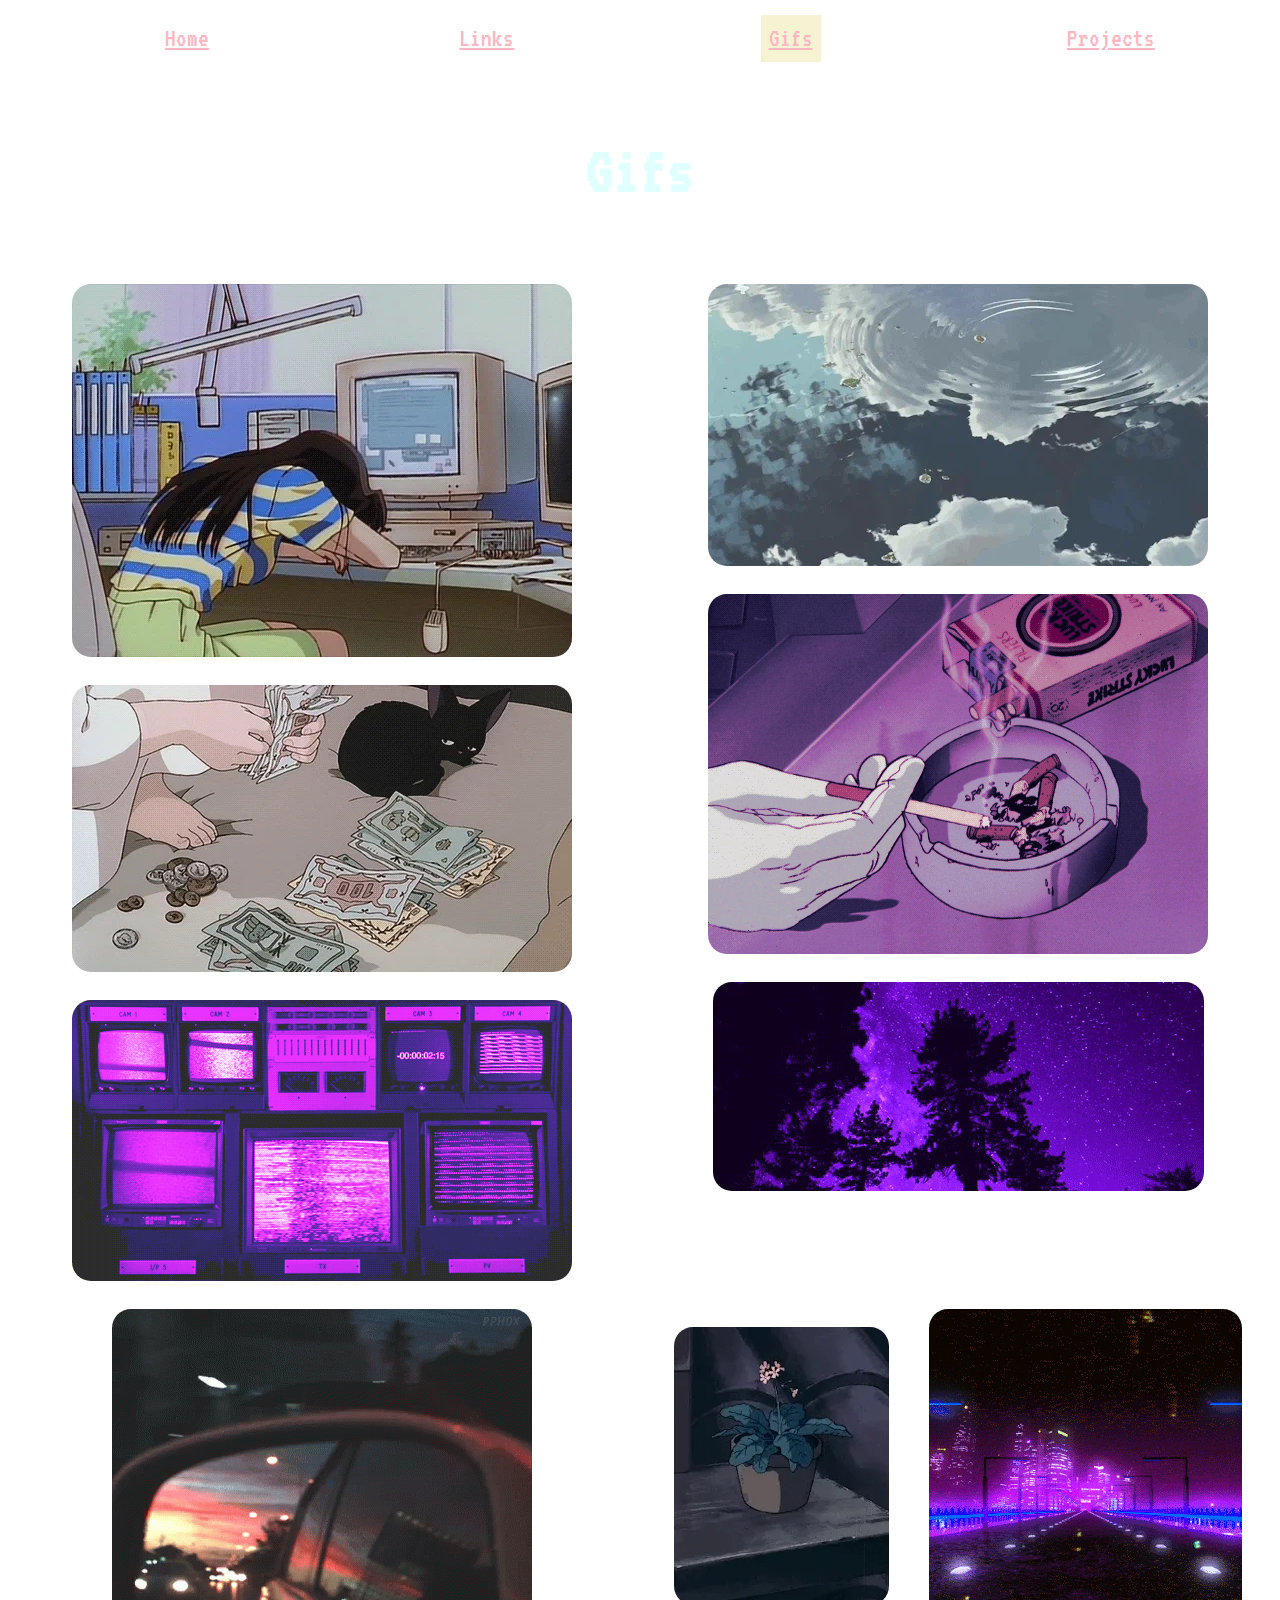
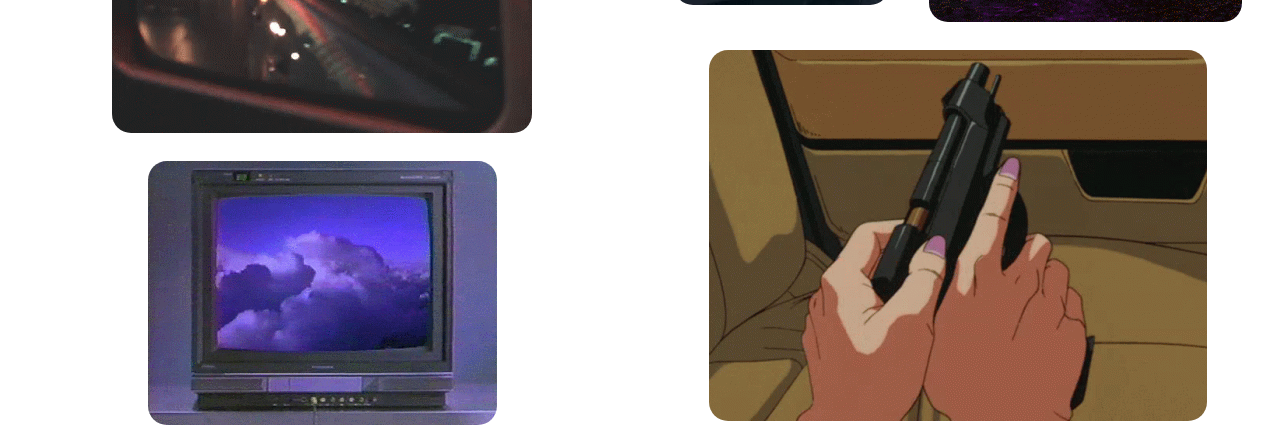
<file: gifs.html>
<!DOCTYPE html>
<html>
<title> grrrrr </title>

<link rel="stylesheet" href="https://www.w3schools.com/w3css/4/w3.css">
<link href="https://fonts.googleapis.com/css2?family=VT323&display=swap" rel="stylesheet">
<link rel="stylesheet" href="style2.css">

<style>
  body {
    background-image: url("https://66.media.tumblr.com/03ad1aa48d7db9fe358646366e90e4ff/tumblr_pbhps0uwWH1x42gcxo1_1280.png");

  }
</style>
<header>
  <nav>
    <ul>
      <li><a href="index.html">Home</a></li>
      <li><a href="links.html">Links</a></li>
      <li class="currentPage"><a href="gifs.html">Gifs</a></li>
      <li><a href="projects.html">Projects</a></li>
  </nav>
</header>

<body>
  <div>
    <br>
    <h1>Gifs</h1>
    <br>
    <div class="row">
      <div class="column">
        <img src="gifs/asleep_at_pc.webp" onclick="onClick(this)">
        <img src="gifs/cat_money.webp" onclick="onClick(this)">
        <img src="gifs/purple_static.webp" onclick="onClick(this)">
      </div>
      <div class="column">
        <img src="gifs/pond_water.webp" onclick="onClick(this)">
        <img src="gifs/purple_cig.webp" onclick="onClick(this)">
        <img src="gifs/purple_stars.webp" onclick="onClick(this)">
      </div>
      <div class="column">
        <img src="gifs/rearview_mirror.gif" onclick="onClick(this)">
        <img src="gifs/tv_clouds.gif" onclick="onClick(this)">
      </div>
      <div class="column">
        <img src="gifs/plant_rain.webp" onclick="onClick(this)">
        <img src="gifs/purple_road.webp" onclick="onClick(this)">
        <img src="gifs/gun.gif" onclick="onClick(this)">
      </div>
    </div>
  </div>

  <div id="modal01" class="w3-modal" onclick="this.style.display='none'">
    <div class="w3-modal-content w3-animate-zoom">
      <img class = "center123" id="img01" style="width:100%">
    </div>
  </div>

  <button onclick="topFunction()" id="myBtn" title="Return to Top">Top</button>
  <script>
    //Get the button:
    mybutton = document.getElementById("myBtn");
    // When the user scrolls down 20px from the top of the document, show the button
    window.onscroll = function () {
      scrollFunction()
    };
    function scrollFunction() {
      if (document.body.scrollTop > 20 || document.documentElement.scrollTop > 20) {
        mybutton.style.display = "block";
      } else {
        mybutton.style.display = "none";
      }
    }
    // When the user clicks on the button, scroll to the top of the document
    function topFunction() {
      document.body.scrollTop = 0; // For Safari
      document.documentElement.scrollTop = 0; // For Chrome, Firefox, IE and Opera
    }




    function onClick(element) {
      document.getElementById("img01").src = element.src;
      document.getElementById("modal01").style.display = "block";

    }
  </script>

</body>

</html>
</file>
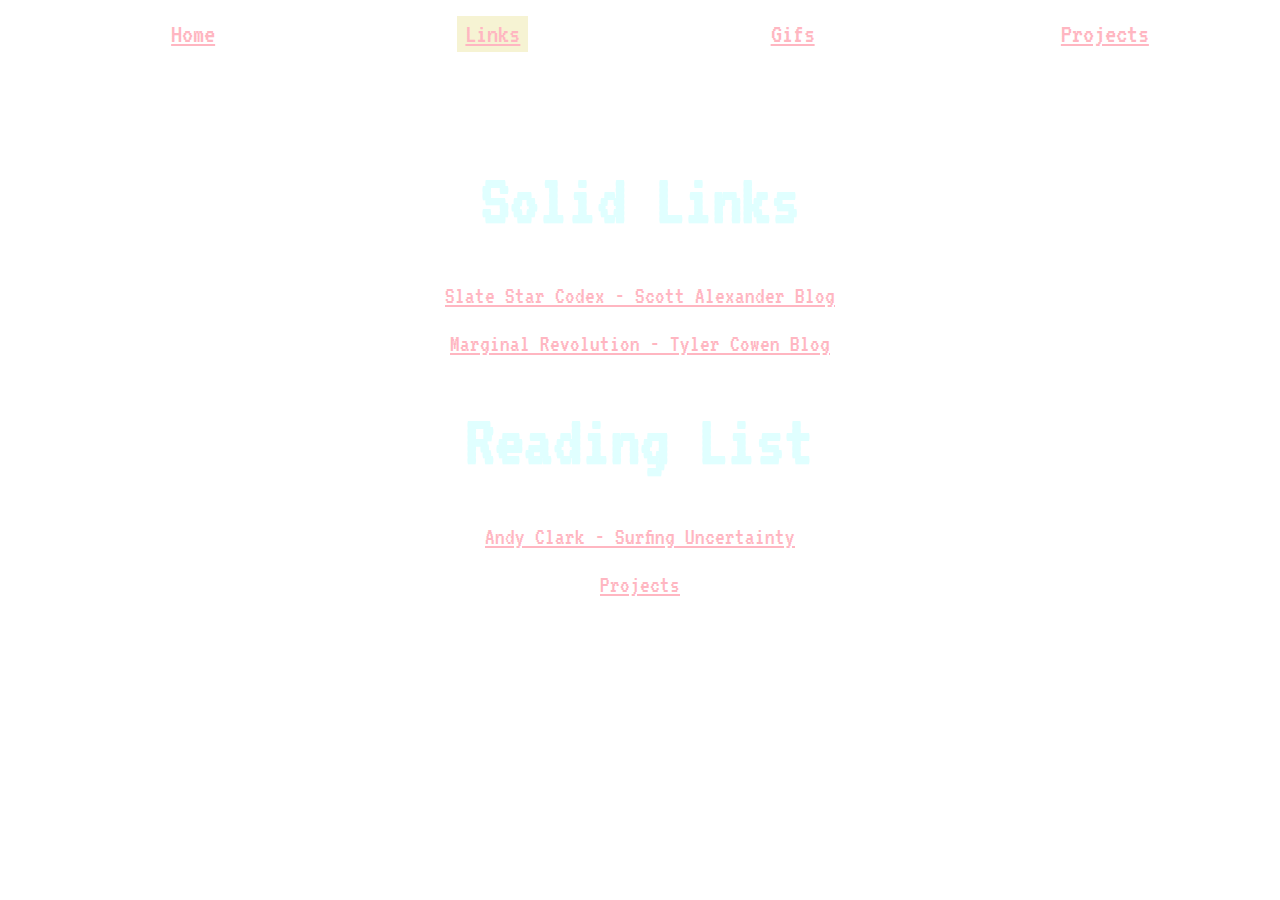
<file: links.html>
<!DOCTYPE html>
<html>
<title> lrrrrr </title>
<link href="https://fonts.googleapis.com/css2?family=VT323&display=swap" rel="stylesheet">
<link rel="stylesheet" href="style2.css">
<style>
  body {
    background-image: url("https://png.pngtree.com/thumb_back/fw800/background/20190222/ourmid/pngtree-starry-dark-blue-purple-aesthetic-space-background-skydark-bluedeep-purplebeautifulspace-image_56426.jpg");
  }
</style>
<header>
  <nav>
    <ul>
      <li><a href = "index.html">Home</a></li>
      <li class = "currentPage"><a href = "links.html">Links</a></li>
      <li><a href = "gifs.html">Gifs</a></li>
      <li><a href = "projects.html">Projects</a></li>
  </nav>
</header>
<body>
  <div>
    <br><br>
    <h1>Solid Links</h1>
        <p><a href = "https://slatestarcodex.com/"> Slate Star Codex - Scott Alexander Blog</a></p>
        <p><a href = "https://marginalrevolution.com/">Marginal Revolution - Tyler Cowen Blog</a></p>
    <h1>Reading List</h1>  
        <p><a href = "https://global.oup.com/academic/product/surfing-uncertainty-9780190217013?cc=us&lang=en&">Andy Clark - Surfing Uncertainty</a></p>
        <p><a href = "projects.html">Projects</a></p>
  </div>
</body>

</html>
</file>
<file: style2.css>
h1 {
    font-family: 'VT323';
    font-weight: bold;
    font-size: 300%;
}

body {
    font-family: 'VT323', monospace;
    background-color: lightcoral;
    background-image:url("/images.eclipse.jpg");  

    background-color: rgba(255, 255, 255, 0.1);
    background-blend-mode: lighten;
}

div {
    font-size: 150%;
    text-align: center;
    color: lightcyan;
}



li {
    display: block;
    margin: auto;
    font-size: 175%
}

li:hover {
    background-color: slateblue;
}


ul {
    display: flex;
    flex-direction: row;
    list-style-type: none;
}

a {
    color: lightpink;
    padding: 4px 4px;

}

a:hover {
    padding: 4px 4px;
    background-color: slateblue;
}


.row {
    display: -ms-flexbox; /* IE 10 */
    display: flex;
    -ms-flex-wrap: wrap; /* IE 10 */
    flex-wrap: wrap;
    padding: 0 4px;
  }
  
  /* Create two equal columns that sits next to each other */
  .column {
    -ms-flex: 50%; /* IE 10 */
    flex: 50%;
    padding: 0 4px;
  }
  
  .column img {
    margin-top: 8px;
    vertical-align: middle;
    padding: 10px 10px;
    border-radius: 29px;
    cursor: pointer;
    transition: 0.3s;

  }
  .column img:hover {
      background-color:rgb(78, 0, 0);
      opacity: 0.8;
  }
  
.forcesize {
    max-width: 300px;
    max-height: 200px;
    margin-left: auto;
    margin-right: auto;
}

#myBtn {
    display: none; /* Hidden by default */
    position: fixed; /* Fixed/sticky position */
    bottom: 20px; /* Place the button at the bottom of the page */
    right: 30px; /* Place the button 30px from the right */
    z-index: 99; /* Make sure it does not overlap */
    border: none; /* Remove borders */
    outline: none; /* Remove outline */
    background-color: blueviolet; /* Set a background color */
    color: white; /* Text color */
    cursor: pointer; /* Add a mouse pointer on hover */
    padding: 15px; /* Some padding */
    border-radius: 10px; /* Rounded corners */
    font-size: 18px; /* Increase font size */
    font-family: 'VT323'
  }
  
  #myBtn:hover {
    background-color: #555; /* Add a dark-grey background on hover */
  }





  .modal {
    display: none; /* Hidden by default */
    position: fixed; /* Stay in place */
    z-index: 1; /* Sit on top */
    padding-top: 100px; /* Location of the box */
    left: 0;
    top: 0;
    width: 100%; /* Full width */
    height: 100%; /* Full height */
    overflow: auto; /* Enable scroll if needed */
    background-color: rgb(0,0,0); /* Fallback color */
    background-color: rgba(0,0,0,0.9); /* Black w/ opacity */
  }
  
  /* Modal Content (image) */
  .modal-content {
    margin: auto;
    display: block;
    width: 80%;
    max-width: 700px;
  }


  
  .currentPage {
    padding: 4px 4px;
    background-color: rgba(238, 232, 170, 0.517);
}

.modal-content, #caption {  
    -webkit-animation-name: zoom;
    -webkit-animation-duration: 0.3s;
    animation-name: zoom;
    animation-duration: 0.3s;
  }
  
  @-webkit-keyframes zoom {
    from {-webkit-transform:scale(0)} 
    to {-webkit-transform:scale(1)}
  }
  
  @keyframes zoom {
    from {transform:scale(0)} 
    to {transform:scale(1)}
  }
  

  /* The Close Button */
.close {
    position: absolute;
    top: 15px;
    right: 35px;
    color: #f1f1f1;
    font-size: 40px;
    font-weight: bold;
    transition: 0.3s;
  }
  
  .close:hover,
  .close:focus {
    color: #bbb;
    text-decoration: none;
    cursor: pointer;
  }
  
  /* 100% Image Width on Smaller Screens */
  @media only screen and (max-width: 700px){
    .modal-content {
      width: 100%;
    }
  }

  .center123 {
    display: block;
    margin-left: auto;
    margin-right: auto;
    width: 50%;

  }
</file>
